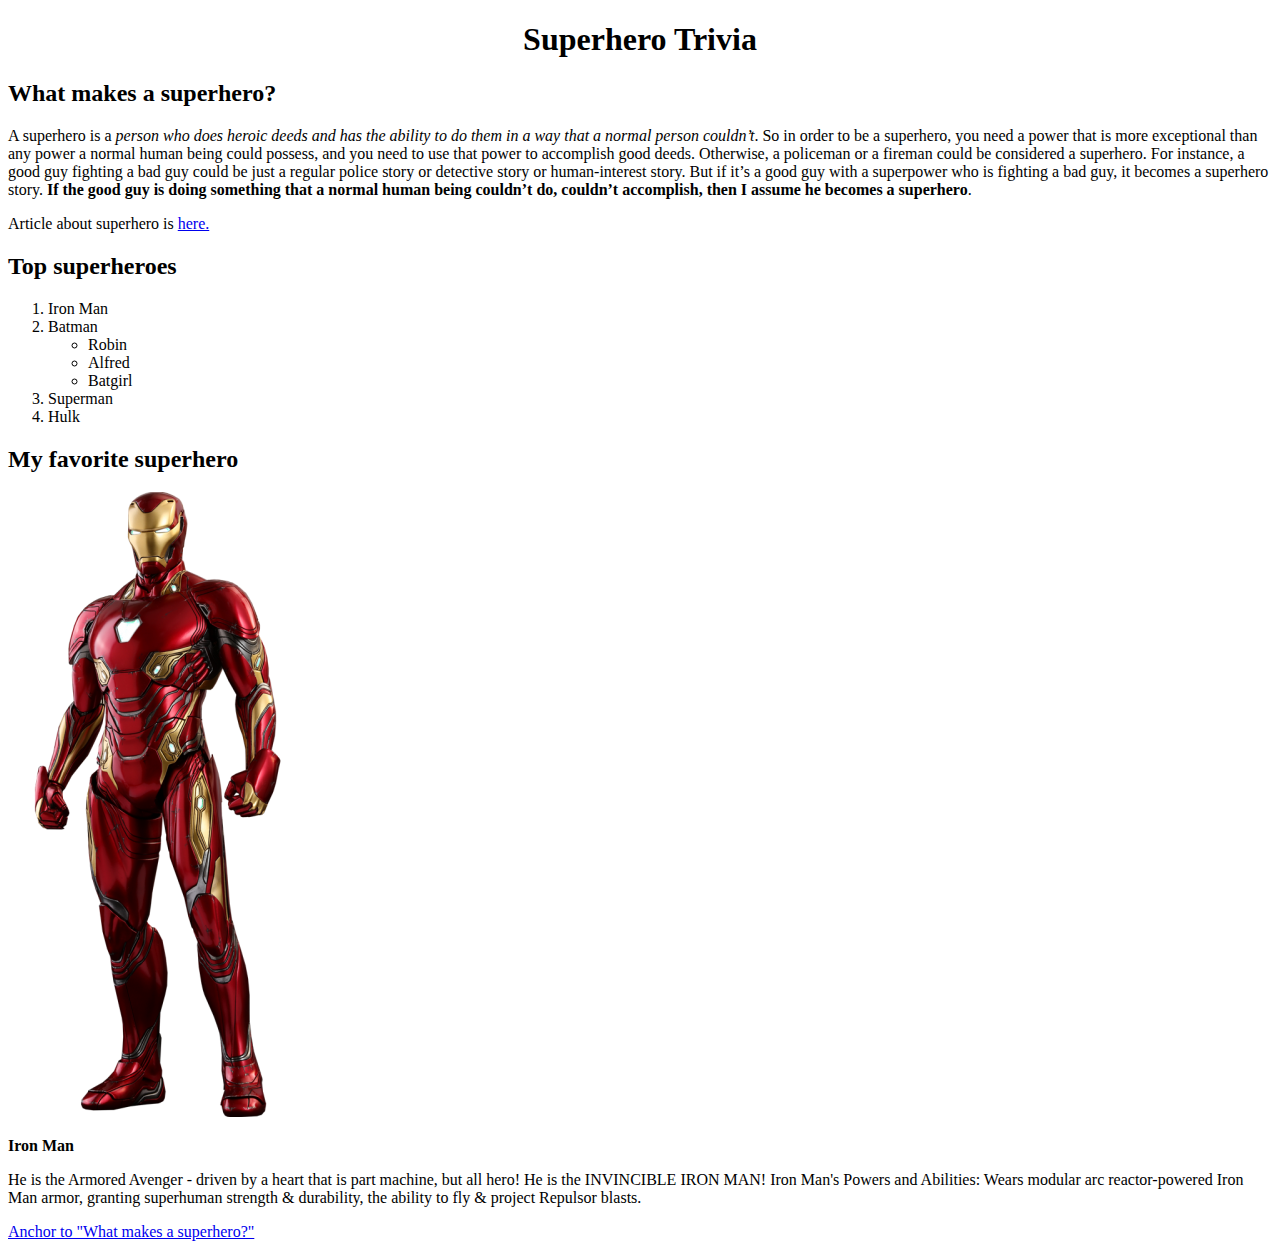
<file: sprint01/t00/index.html>
<!doctype html>
<html lang="en">
<head>
    <meta charset="UTF-8">
    <meta name="viewport"
          content="width=device-width, user-scalable=no, initial-scale=1.0, maximum-scale=1.0, minimum-scale=1.0">
    <meta http-equiv="X-UA-Compatible" content="ie=edge">
    <title>Document</title>
</head>
<body>
    <h1 style="text-align: center">Superhero Trivia</h1>

    <h2 id="what_makes_a_superhero">What makes a superhero?</h2>
    <p>A superhero is a <i>person who does heroic deeds and has the ability to do them in a way that a normal person couldn’t</i>. So in order to be a superhero, you need a power that is more exceptional than any power a normal human being could possess, and you need to use that power to accomplish good deeds. Otherwise, a policeman or a fireman could be considered a superhero. For instance, a good guy fighting a bad guy could be just a regular police story or detective story or human-interest story. But if it’s a good guy with a superpower who is fighting a bad guy, it becomes a superhero story. <b>If the good guy is doing something that a normal human being couldn’t do, couldn’t accomplish, then I assume he becomes a superhero</b>.</p>

    <p>Article about superhero is <a href="https://blog.oup.com/2018/11/stan-lee-what-is-a-superhero/">here.</a></p>

    <h2>Top superheroes</h2>
    <ol>
        <li>Iron Man</li>
        <li>
            Batman
            <ul>
                <li>Robin</li>
                <li>Alfred</li>
                <li>Batgirl</li>
            </ul>
        </li>
        <li>Superman</li>
        <li>Hulk</li>
    </ol>
    <h2>My favorite superhero</h2>
    <img src="assets/images/t00.png" alt="my favorite superhero">
    <p><b>Iron Man</b></p>
    <p>He is the Armored Avenger - driven by a heart that is part machine, but all hero! He is the INVINCIBLE IRON MAN! Iron Man's Powers and Abilities: Wears modular arc reactor-powered Iron Man armor, granting superhuman strength & durability, the ability to fly & project Repulsor blasts.</p>

    <a href="#what_makes_a_superhero">Anchor to "What makes a superhero?"</a>
</body>
</html>
</file>
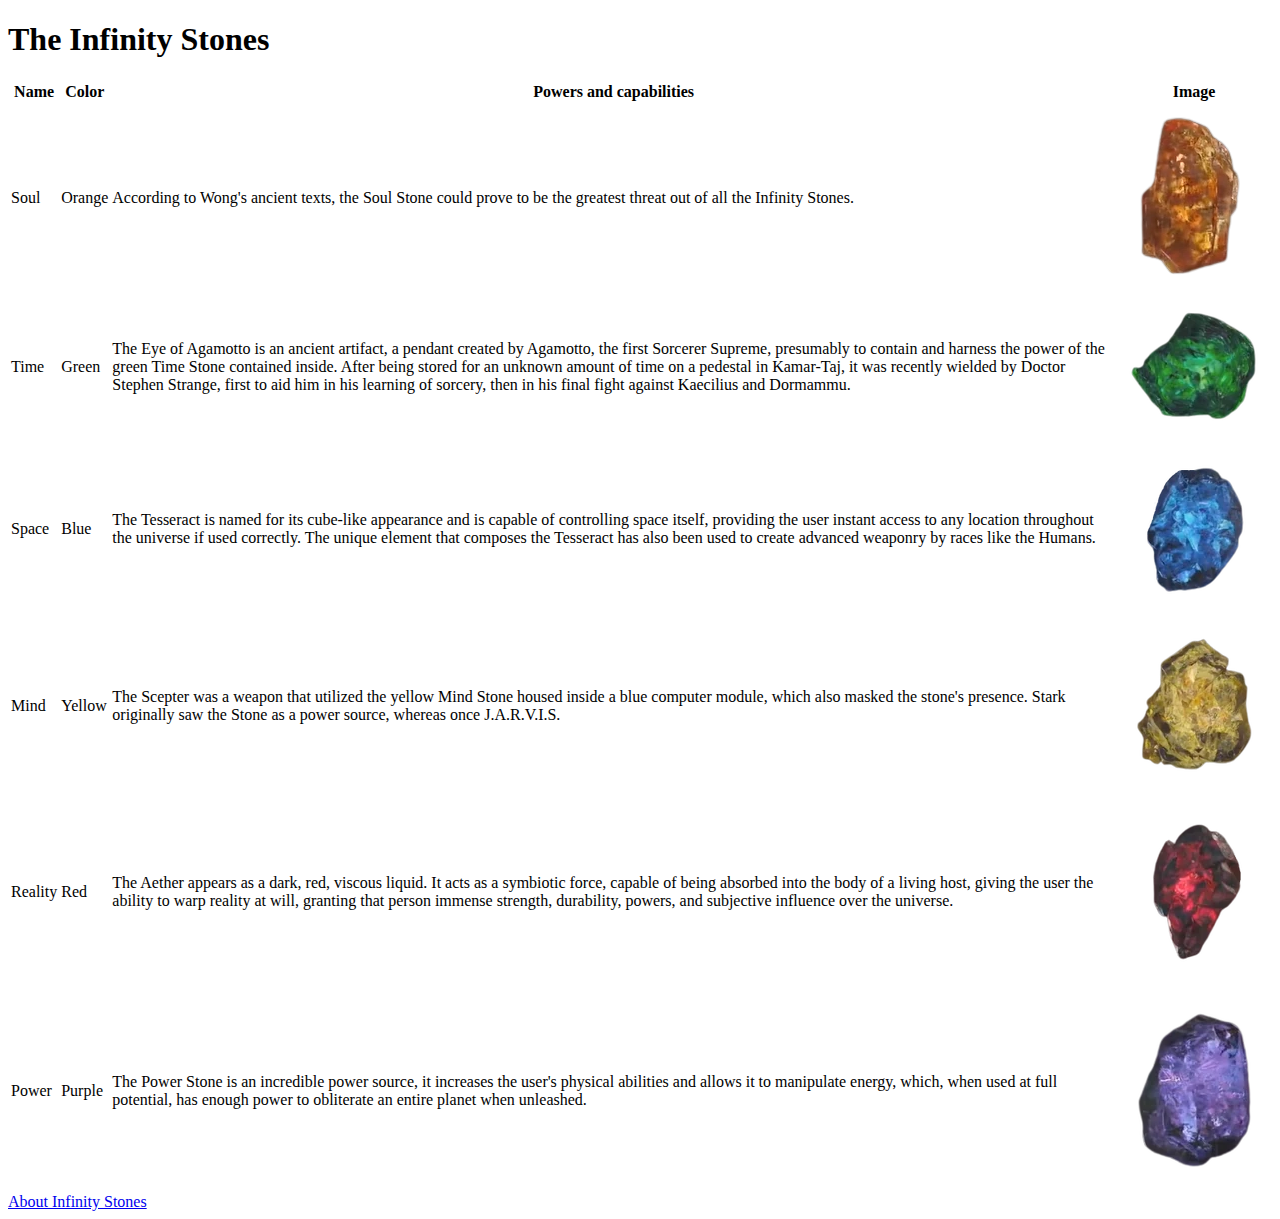
<file: sprint01/t01/index.html>
<!doctype html>
<html lang="en">
<head>
    <meta charset="UTF-8">
    <meta name="viewport"
          content="width=device-width, user-scalable=no, initial-scale=1.0, maximum-scale=1.0, minimum-scale=1.0">
    <meta http-equiv="X-UA-Compatible" content="ie=edge">
    <title>Document</title>
</head>
<body>
    <h1>The Infinity Stones</h1>

    <table>
        <tr>
            <th>Name</th>
            <th>Color</th>
            <th>Powers and capabilities</th>
            <th>Image</th>
        </tr>
        <tr>
            <td>Soul</td>
            <td>Orange</td>
            <td>According to Wong's ancient texts, the Soul Stone could prove to be the greatest threat out of all the Infinity Stones.</td>
            <td><img src="assets/images/soul.jpg" alt=""></td>
        </tr>
        <tr>
            <td>Time</td>
            <td>Green</td>
            <td>The Eye of Agamotto is an ancient artifact, a pendant created by Agamotto, the first Sorcerer Supreme, presumably to contain and harness the power of the green Time Stone contained inside. After being stored for an unknown amount of time on a pedestal in Kamar-Taj, it was recently wielded by Doctor Stephen Strange, first to aid him in his learning of sorcery, then in his final fight against Kaecilius and Dormammu.</td>
            <td><img src="assets/images/time.jpg" alt=""></td>
        </tr>
        <tr>
            <td>Space</td>
            <td>Blue</td>
            <td>The Tesseract is named for its cube-like appearance and is capable of controlling space itself, providing the user instant access to any location throughout the universe if used correctly. The unique element that composes the Tesseract has also been used to create advanced weaponry by races like the Humans.</td>
            <td><img src="assets/images/space.jpg" alt=""></td>
        </tr>
        <tr>
            <td>Mind</td>
            <td>Yellow</td>
            <td>The Scepter was a weapon that utilized the yellow Mind Stone housed inside a blue computer module, which also masked the stone's presence. Stark originally saw the Stone as a power source, whereas once J.A.R.V.I.S. </td>
            <td><img src="assets/images/mind.jpg" alt=""></td>
        </tr>
        <tr>
            <td>Reality</td>
            <td>Red</td>
            <td>The Aether appears as a dark, red, viscous liquid. It acts as a symbiotic force, capable of being absorbed into the body of a living host, giving the user the ability to warp reality at will, granting that person immense strength, durability, powers, and subjective influence over the universe.</td>
            <td><img src="assets/images/reality.jpg" alt=""></td>
        </tr>
        <tr>
            <td>Power</td>
            <td>Purple</td>
            <td>The Power Stone is an incredible power source, it increases the user's physical abilities and allows it to manipulate energy, which, when used at full potential, has enough power to obliterate an entire planet when unleashed.</td>
            <td><img src="assets/images/power.jpg" alt=""></td>
        </tr>
    </table>
    <footer>
        <a href="https://marvelcinematicuniverse.fandom.com/wiki/Infinity_Stones">About Infinity Stones</a>
    </footer>
</body>
</html>
</file>
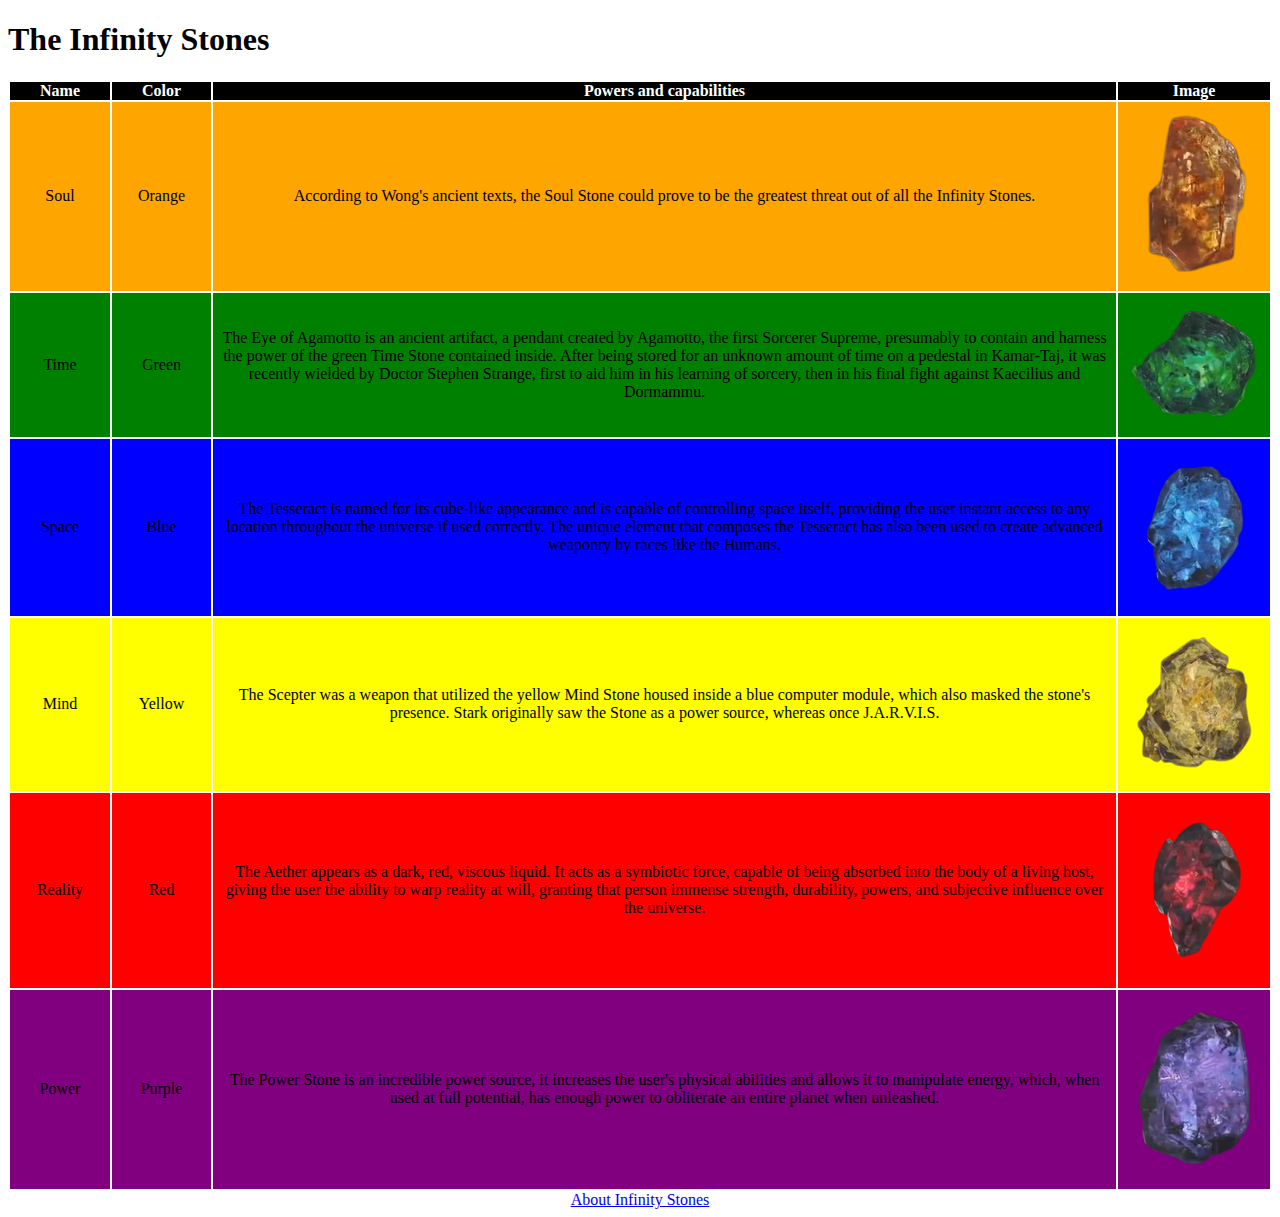
<file: sprint01/t02/index.html>
<!doctype html>
<html lang="en">
<head>
    <meta charset="UTF-8">
    <meta name="viewport"
          content="width=device-width, user-scalable=no, initial-scale=1.0, maximum-scale=1.0, minimum-scale=1.0">
    <meta http-equiv="X-UA-Compatible" content="ie=edge">
    <link rel="stylesheet" href="style.css">
    <title>Document</title>
</head>
<body>
    <h1>The Infinity Stones</h1>

    <table>
        <tr>
            <th>Name</th>
            <th>Color</th>
            <th>Powers and capabilities</th>
            <th>Image</th>
        </tr>
        <tr class="soul_stone">
            <td>Soul</td>
            <td>Orange</td>
            <td>According to Wong's ancient texts, the Soul Stone could prove to be the greatest threat out of all the Infinity Stones.</td>
            <td><img src="assets/images/soul.jpg" alt=""></td>
        </tr>
        <tr class="time_stone">
            <td>Time</td>
            <td>Green</td>
            <td>The Eye of Agamotto is an ancient artifact, a pendant created by Agamotto, the first Sorcerer Supreme, presumably to contain and harness the power of the green Time Stone contained inside. After being stored for an unknown amount of time on a pedestal in Kamar-Taj, it was recently wielded by Doctor Stephen Strange, first to aid him in his learning of sorcery, then in his final fight against Kaecilius and Dormammu.</td>
            <td><img src="assets/images/time.jpg" alt=""></td>
        </tr>
        <tr class="space_stone">
            <td>Space</td>
            <td>Blue</td>
            <td>The Tesseract is named for its cube-like appearance and is capable of controlling space itself, providing the user instant access to any location throughout the universe if used correctly. The unique element that composes the Tesseract has also been used to create advanced weaponry by races like the Humans.</td>
            <td><img src="assets/images/space.jpg" alt=""></td>
        </tr>
        <tr class="mind_stone">
            <td>Mind</td>
            <td>Yellow</td>
            <td>The Scepter was a weapon that utilized the yellow Mind Stone housed inside a blue computer module, which also masked the stone's presence. Stark originally saw the Stone as a power source, whereas once J.A.R.V.I.S. </td>
            <td><img src="assets/images/mind.jpg" alt=""></td>
        </tr>
        <tr class="reality_stone">
            <td>Reality</td>
            <td>Red</td>
            <td>The Aether appears as a dark, red, viscous liquid. It acts as a symbiotic force, capable of being absorbed into the body of a living host, giving the user the ability to warp reality at will, granting that person immense strength, durability, powers, and subjective influence over the universe.</td>
            <td><img src="assets/images/reality.jpg" alt=""></td>
        </tr>
        <tr class="power_stone">
            <td>Power</td>
            <td>Purple</td>
            <td>The Power Stone is an incredible power source, it increases the user's physical abilities and allows it to manipulate energy, which, when used at full potential, has enough power to obliterate an entire planet when unleashed.</td>
            <td><img src="assets/images/power.jpg" alt=""></td>
        </tr>
    </table>
    <footer>
        <a href="https://marvelcinematicuniverse.fandom.com/wiki/Infinity_Stones">About Infinity Stones</a>
    </footer>
</body>
</html>
</file>
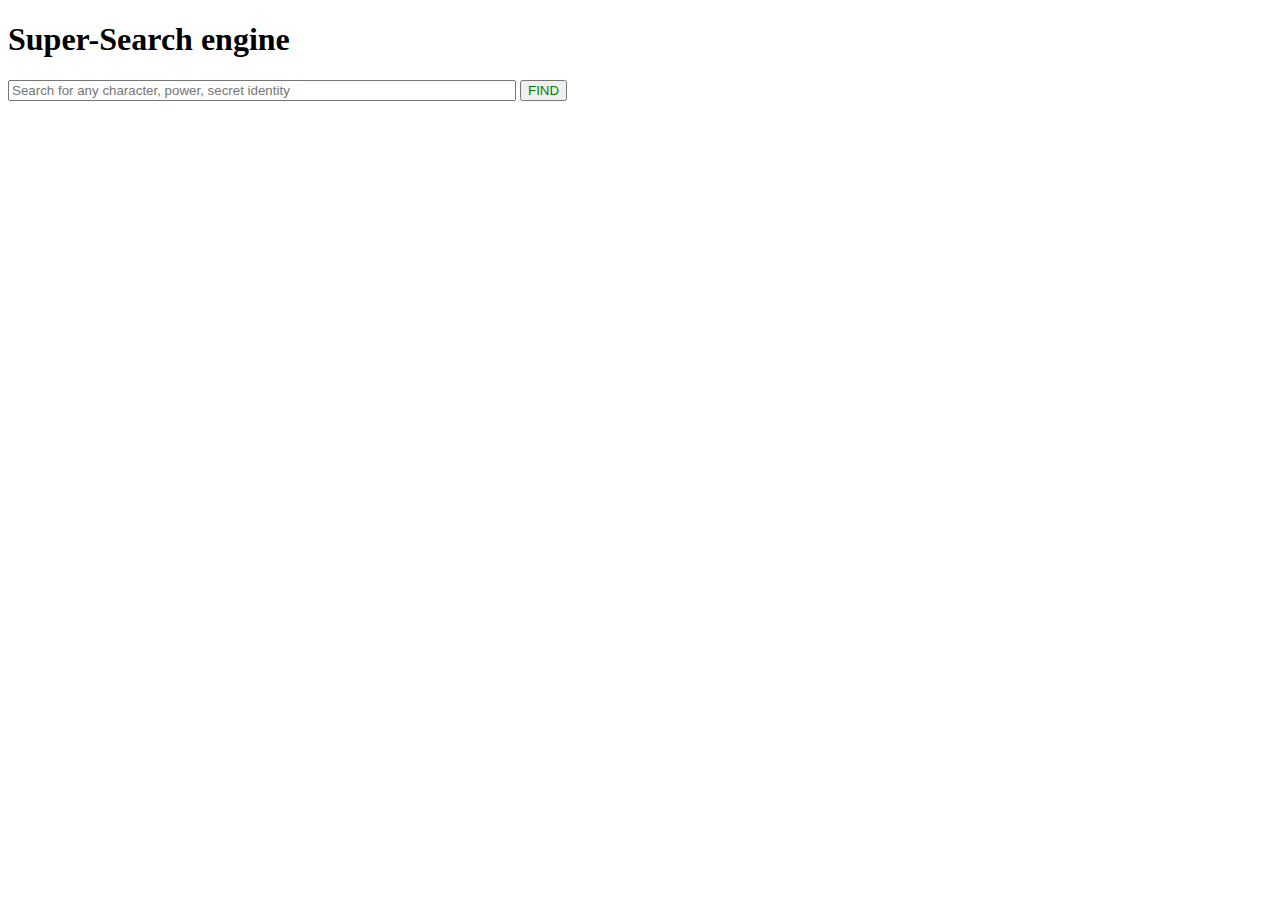
<file: sprint01/t03/index.html>
<!doctype html>
<html lang="en">
<head>
    <meta charset="UTF-8">
    <meta name="viewport"
          content="width=device-width, user-scalable=no, initial-scale=1.0, maximum-scale=1.0, minimum-scale=1.0">
    <meta http-equiv="X-UA-Compatible" content="ie=edge">
    <link rel="stylesheet" href="style.css">
    <title>Document</title>
</head>
<body>
    <h1>Super-Search engine</h1>

    <input type="text" placeholder="Search for any character, power, secret identity">
    <button>FIND</button>
</body>
</html>
</file>
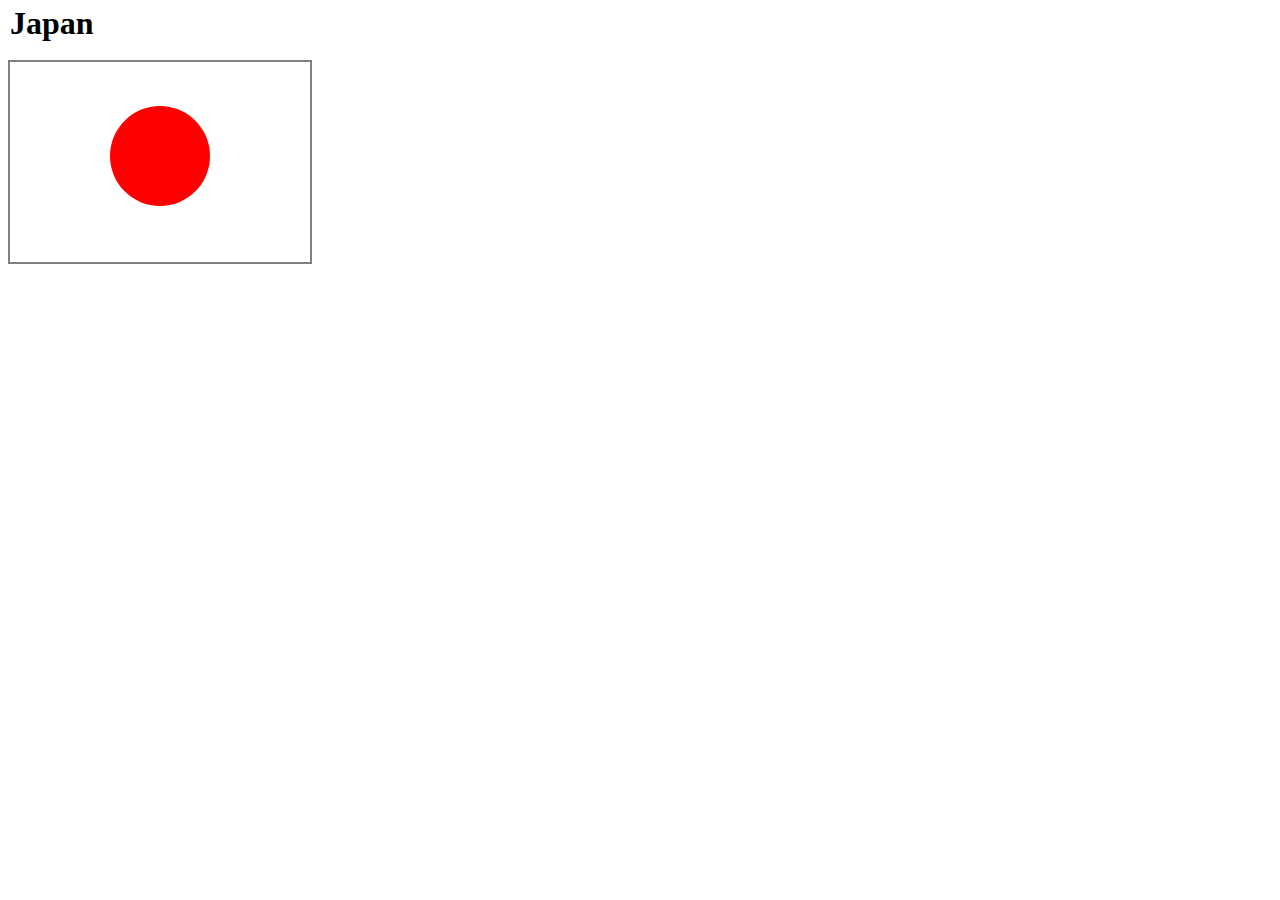
<file: sprint01/t04/index.html>
<!doctype html>
<html lang="en">
<head>
    <meta charset="UTF-8">
    <meta name="viewport"
          content="width=device-width, user-scalable=no, initial-scale=1.0, maximum-scale=1.0, minimum-scale=1.0">
    <meta http-equiv="X-UA-Compatible" content="ie=edge">
    <link rel="stylesheet" href="style.css">
    <title>Document</title>
</head>
<body>
    <h1>Japan</h1>
    <div class="japan"></div>
</body>
</html>
</file>
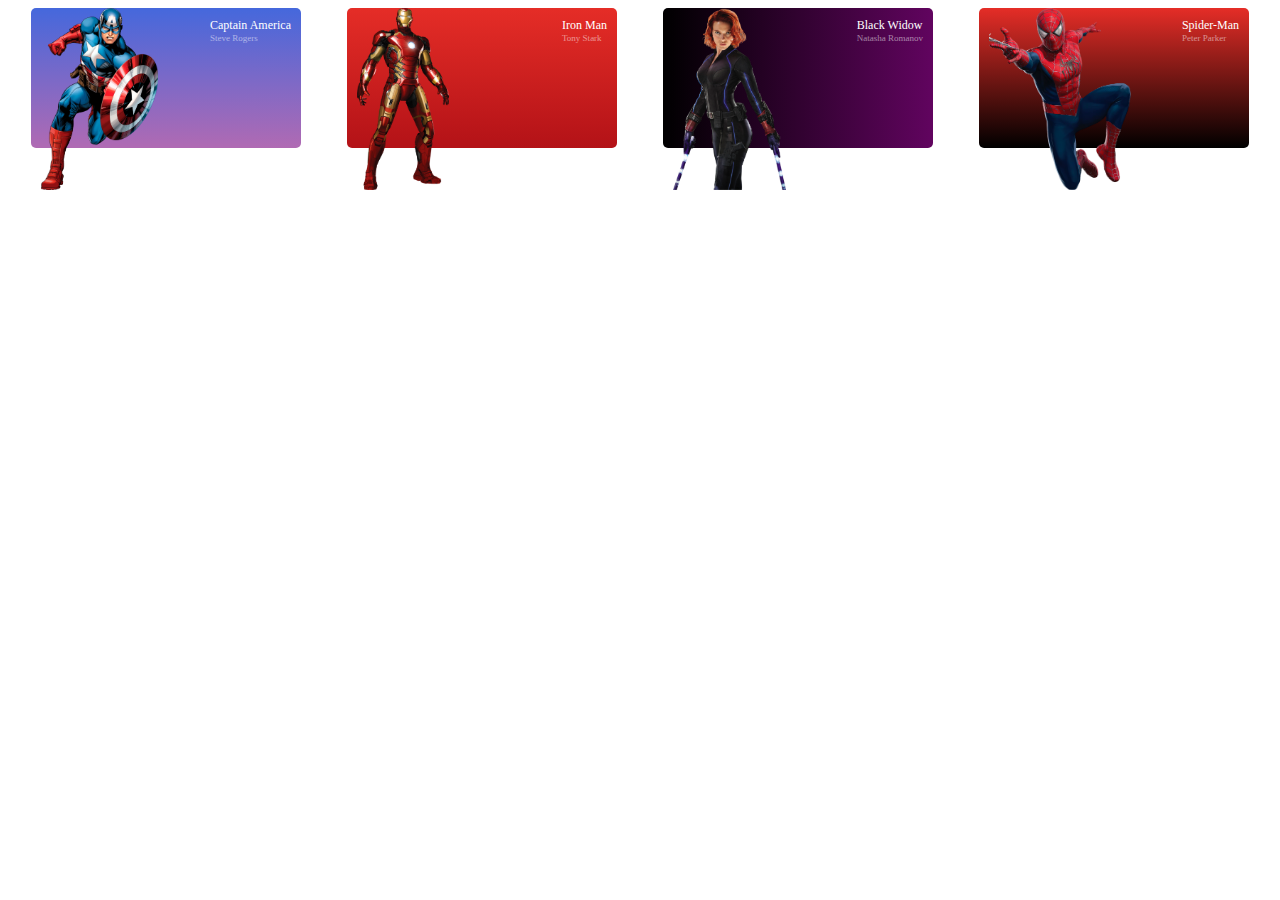
<file: sprint01/t05/index.html>
<!doctype html>
<html lang="en">
<head>
    <meta charset="UTF-8">
    <meta name="viewport"
          content="width=device-width, user-scalable=no, initial-scale=1.0, maximum-scale=1.0, minimum-scale=1.0">
    <meta http-equiv="X-UA-Compatible" content="ie=edge">
    <link rel="stylesheet" href="style.css">
    <title>Document</title>
</head>
<body>
    <div class="character_list">
        <div class="character_card captain_america">
            <img class="hero_image" src="assets/images/captain_america.png" alt="">
            <div class="names">
                <span class="superhero_alias">Captain America</span>
                <span class="superhero_real_name">Steve Rogers</span>
            </div>
        </div>
        <div class="character_card iron_man">
            <img class="hero_image" src="assets/images/iron_man.png" alt="">
            <div class="names">
                <span class="superhero_alias">Iron Man</span>
                <span class="superhero_real_name">Tony Stark</span>
            </div>
        </div>
        <div class="character_card black_widow">
            <img class="hero_image" src="assets/images/black_widow.png" alt="">
            <div class="names">
                <span class="superhero_alias">Black Widow</span>
                <span class="superhero_real_name">Natasha Romanov</span>
            </div>
        </div>
        <div class="character_card spiderman">
            <img class="hero_image" src="assets/images/spider_man.png" alt="">
            <div class="names">
                <span class="superhero_alias">Spider-Man</span>
                <span class="superhero_real_name">Peter Parker</span>
            </div>
        </div>
    </div>
</body>
</html>
</file>
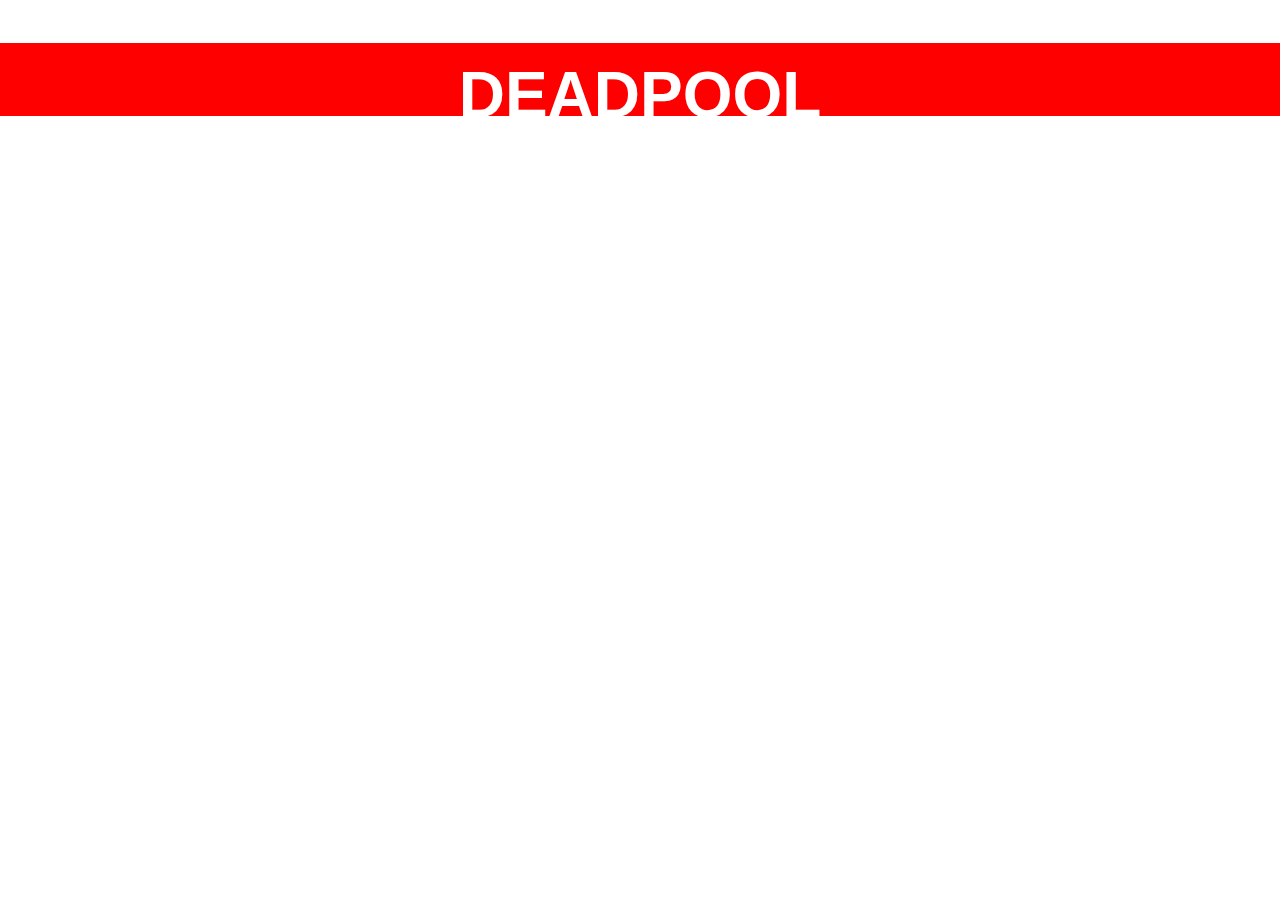
<file: sprint01/t06/index.html>
<!doctype html>
<html lang="en">
<head>
    <meta charset="UTF-8">
    <meta name="viewport"
          content="width=device-width, user-scalable=no, initial-scale=1.0, maximum-scale=1.0, minimum-scale=1.0">
    <meta http-equiv="X-UA-Compatible" content="ie=edge">
    <link rel="stylesheet" href="style.css">
    <title>Document</title>
</head>
<body>
    <h1><span>DEADPOOL</span></h1>
</body>
</html>
</file>
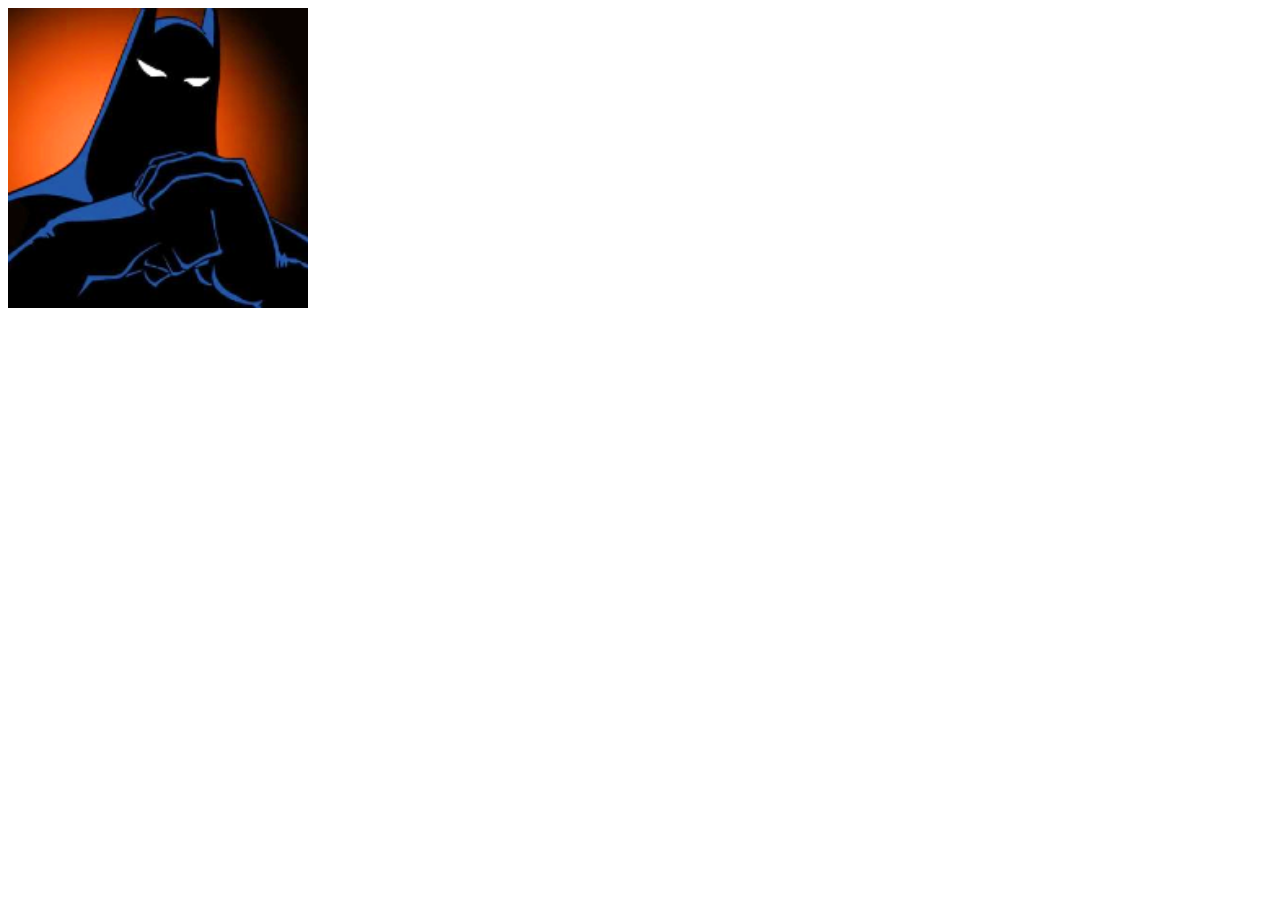
<file: sprint01/t07/index.html>
<!doctype html>
<html lang="en">
<head>
    <meta charset="UTF-8">
    <meta name="viewport"
          content="width=device-width, user-scalable=no, initial-scale=1.0, maximum-scale=1.0, minimum-scale=1.0">
    <meta http-equiv="X-UA-Compatible" content="ie=edge">
    <link rel="stylesheet" href="style.css">
    <title>Document</title>
</head>
<body>
    <img class="image" width="300" src="assets/images/img.png" alt="img">
</body>
</html>
</file>
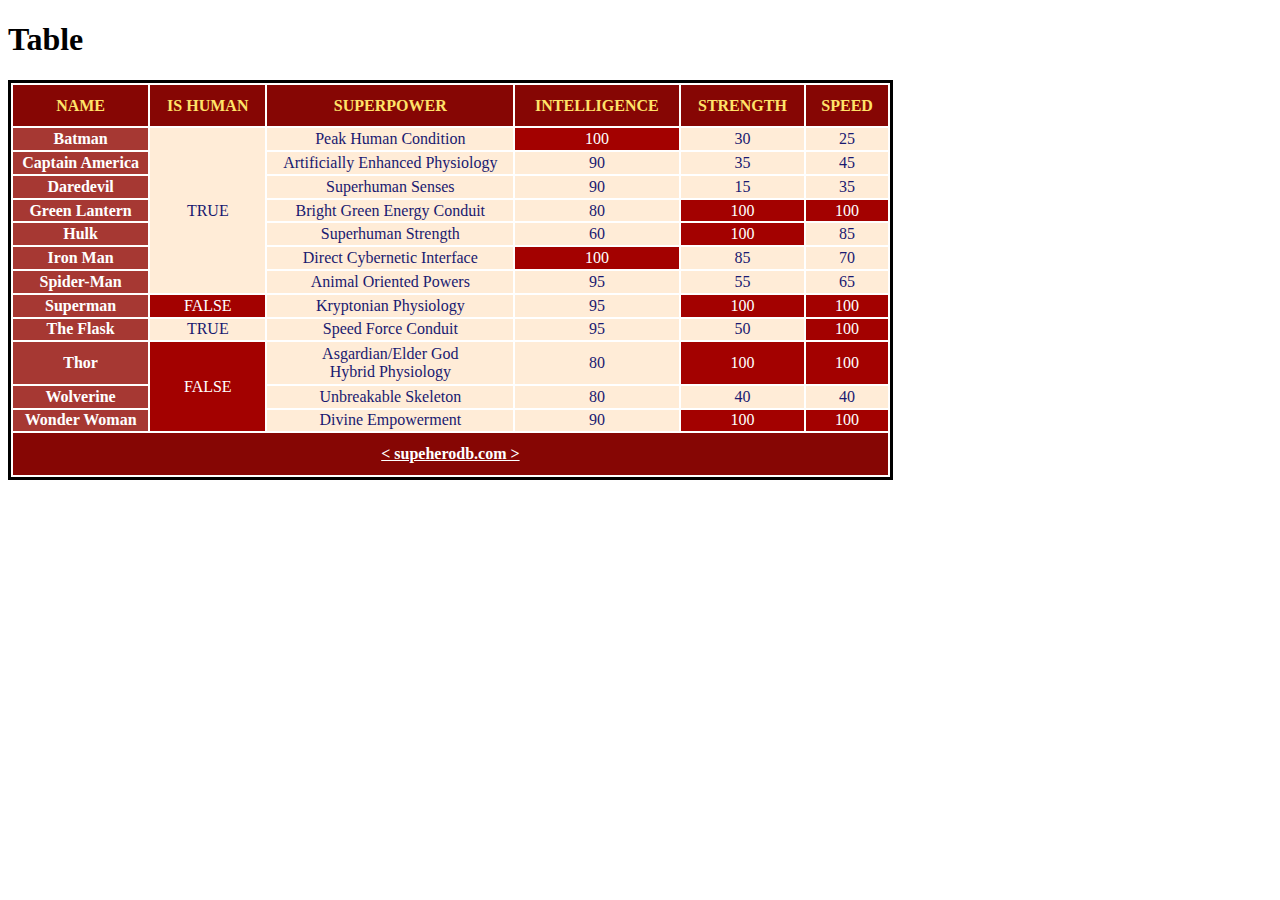
<file: sprint01/t08/index.html>
<!doctype html>
<html lang="en">
<head>
    <meta charset="UTF-8">
    <meta name="viewport"
          content="width=device-width, user-scalable=no, initial-scale=1.0, maximum-scale=1.0, minimum-scale=1.0">
    <meta http-equiv="X-UA-Compatible" content="ie=edge">
    <link rel="stylesheet" href="style.css">
    <title>Document</title>
</head>
<body>
    <h1>Table</h1>
    <table>
        <tr>
            <th>NAME</th>
            <th>IS HUMAN</th>
            <th>SUPERPOWER</th>
            <th>INTELLIGENCE</th>
            <th>STRENGTH</th>
            <th>SPEED</th>
        </tr>
        <tr>
            <td>Batman</td>
            <td rowspan="7">TRUE</td>
            <td>Peak Human Condition</td>
            <td style="background-color: #A30100; color: white;">100</td>
            <td>30</td>
            <td>25</td>
        </tr>
        <tr>
            <td>Captain America</td>
            <td>Artificially Enhanced Physiology</td>
            <td>90</td>
            <td>35</td>
            <td>45</td>
        </tr>
        <tr>
            <td>Daredevil</td>
            <td>Superhuman Senses</td>
            <td>90</td>
            <td>15</td>
            <td>35</td>
        </tr>
        <tr>
            <td>Green Lantern</td>
            <td>Bright Green Energy Conduit</td>
            <td>80</td>
            <td style="background-color: #A30100; color: white;">100</td>
            <td style="background-color: #A30100; color: white;">100</td>
        </tr>
        <tr>
            <td>Hulk</td>
            <td>Superhuman Strength</td>
            <td>60</td>
            <td style="background-color: #A30100; color: white;">100</td>
            <td>85</td>
        </tr>
        <tr>
            <td>Iron Man</td>
            <td>Direct Cybernetic Interface</td>
            <td style="background-color: #A30100; color: white;">100</td>
            <td>85</td>
            <td>70</td>
        </tr>
        <tr>
            <td>Spider-Man</td>
            <td>Animal Oriented Powers</td>
            <td>95</td>
            <td>55</td>
            <td>65</td>
        </tr>
        <tr>
            <td>Superman</td>
            <td style="background-color: #A30100; color: white;">FALSE</td>
            <td>Kryptonian Physiology</td>
            <td>95</td>
            <td style="background-color: #A30100; color: white;">100</td>
            <td style="background-color: #A30100; color: white;">100</td>
        </tr>
        <tr>
            <td>The Flask</td>
            <td>TRUE</td>
            <td>Speed Force Conduit</td>
            <td>95</td>
            <td>50</td>
            <td style="background-color: #A30100; color: white;">100</td>
        </tr>
        <tr>
            <td>Thor</td>
            <td rowspan="3" style="background-color: #A30100; color: white;">FALSE</td>
            <td>Asgardian/Elder God <br> Hybrid Physiology</td>
            <td>80</td>
            <td style="background-color: #A30100; color: white;">100</td>
            <td style="background-color: #A30100; color: white;">100</td>
        </tr>
        <tr>
            <td>Wolverine</td>
            <td>Unbreakable Skeleton</td>
            <td>80</td>
            <td>40</td>
            <td>40</td>
        </tr>
        <tr>
            <td>Wonder Woman</td>
            <td>Divine Empowerment</td>
            <td>90</td>
            <td style="background-color: #A30100; color: white;">100</td>
            <td style="background-color: #A30100; color: white;">100</td>
        </tr>
        <th colspan="6">
            <a href="#">< supeherodb.com ></a>
        </th>
    </table>
</body>
</html>
</file>
<file: sprint01/t02/style.css>
footer {
    text-align: center;
}

table {
    text-align: center;
}

th {
    background-color: black;
    color: white;
    padding: 0 30px;
}

.soul_stone {
    background-color: orange;
}

.time_stone {
    background-color: green;
}

.space_stone {
    background-color: blue;
}

.mind_stone {
    background-color: yellow;
}

.reality_stone {
    background-color: red;
}

.power_stone {
    background-color: purple;
}
</file>
<file: sprint01/t03/style.css>
input {
    width: 500px;
}

input:focus {
    color: green;
}

input:hover {
    color: red;
}

button {
    color: green;
}

button:hover {
    color: red;
}
</file>
<file: sprint01/t04/style.css>
body {
    width: 300px;
    height: 200px;
    border: 2px solid grey;
    margin-top: 60px;
}

h1 {
    display: inline-block;
    position: absolute;
    top: -16px;
}

.japan {
    width: 100px;
    height: 100px;
    background-color: red;
    border-radius: 50%;
    margin: 44px auto;
}
</file>
<file: sprint01/t05/style.css>
.character_list {
    width: 100%;
    display: grid;
    grid-template-columns: 1fr 1fr 1fr 1fr;
    justify-items: center;
}

.character_card {
    width: 270px;
    height: 140px;
    border-radius: 5px;
    font-family: Verdana, serif;
    background-color: green;
    display: flex;
    justify-content: space-between;
}

.names {
    display: flex;
    flex-direction: column;
    padding: 10px;
    font-family: Verdana, serif;
}

.hero_image {
    height: 182px;
    position: relative;
    margin-left: 10px;
}

.superhero_alias {
    font-size: 12px;
    color: white;
    position: relative;
}

.superhero_real_name {
    font-size: 9px;
    color: rgba(255, 255, 255, 0.5)
}

.spiderman {
    background-image: linear-gradient(#e52d27, #000);
}

.black_widow {
    background-image: linear-gradient(to right, #000, #61045F);
}

.iron_man {
    background-image: linear-gradient(#e52d27, #b31217);
}

.captain_america {
    background-image: linear-gradient(#4568DC, #B06AB3);
}

@media all and (max-width: 1100px) {
    .character_list {
        grid-template-columns: 1fr 1fr;
        justify-items: center;
        grid-gap: 60px;
    }
}

@media all and (max-width: 620px) {
    .character_list {
        grid-template-columns: 1fr;
        grid-gap: 60px;
        justify-items: center;
    }
}
</file>
<file: sprint01/t06/style.css>
body {
    margin: 0;
    padding: 0;
}

h1 {
    background-color: red;
    color: white;
    font-family: Arial, sans-serif;
    font-size: 4em;
    text-align: center;
    padding-top: 15px;
    height: 58px;
}
</file>
<file: sprint01/t07/style.css>
.image:hover {
    transform: rotate(30deg);
}
</file>
<file: sprint01/t08/style.css>
table {
    width: 70%;
    height: 400px;
    border: 3px solid black;
}

a {
    color: white;
}

th {
    color: #ffe369;
    font-weight: bold;
    background-color: #860604;
    padding: 10px;
}

td {
    background-color: #FFECD7;
    text-align: center;
    color: midnightblue;
}

td:nth-child(1) {
    background-color: #A63833;
    color: white;
    font-weight: bold;
    text-align: center;
}
</file>
